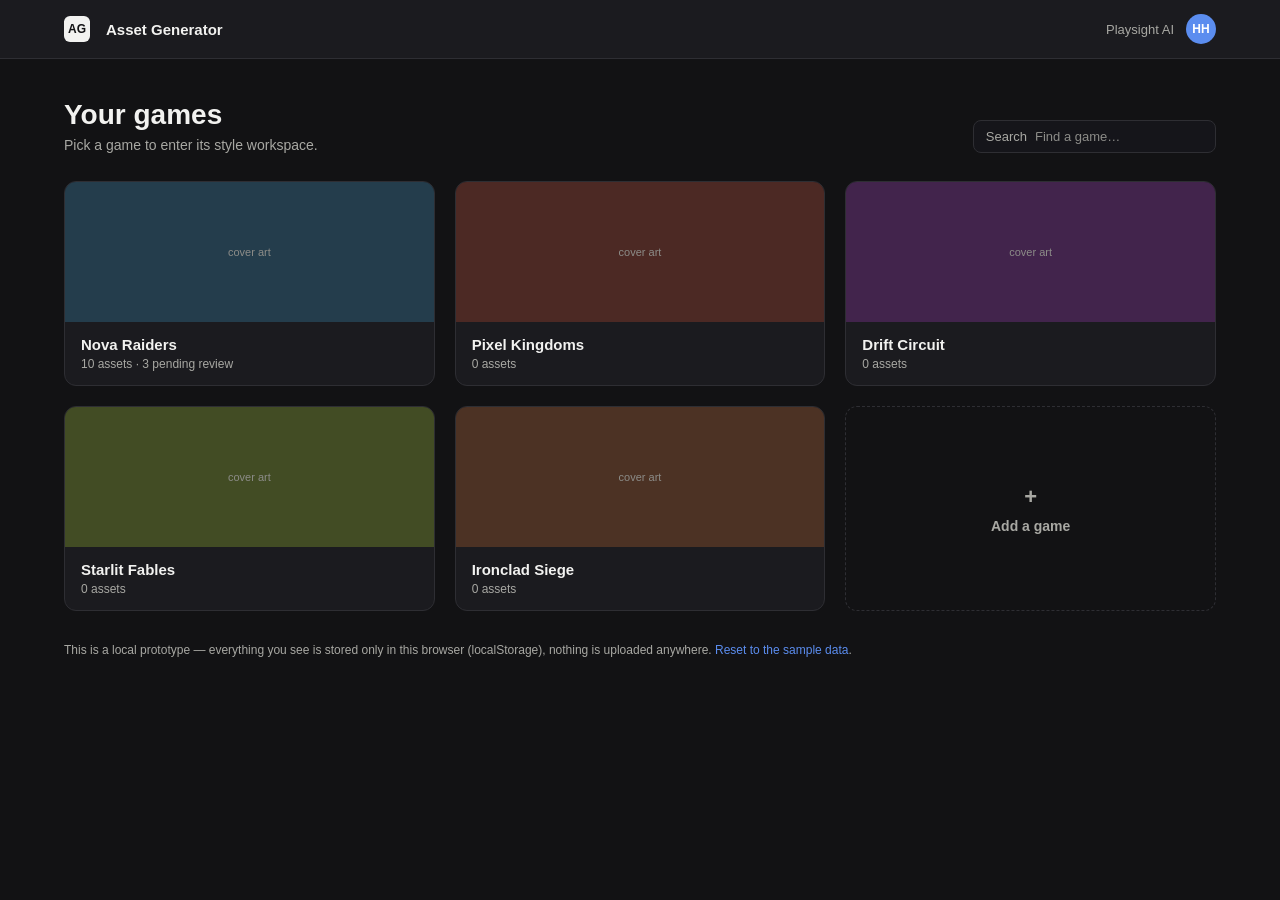
<file: assetgen-site/index.html>
<!doctype html>
<html lang="en">
<head>
<meta charset="utf-8">
<meta name="viewport" content="width=device-width, initial-scale=1">
<title>Asset Generator — Your games</title>
<link rel="stylesheet" href="styles.css">
</head>
<body>
<header class="header">
  <div class="header-inner">
    <span class="brand-mark" aria-hidden="true">AG</span>
    <span style="font-weight:700;font-size:15px;">Asset Generator</span>
    <div class="header-right">
      <span class="org">Playsight AI</span>
      <span class="avatar" title="You (local test user)">HH</span>
    </div>
  </div>
</header>

<main class="container" style="padding-top:40px;padding-bottom:80px;">
  <div style="display:flex;align-items:flex-end;justify-content:space-between;gap:24px;flex-wrap:wrap;margin-bottom:28px;">
    <div>
      <h1 style="margin:0 0 6px;font-size:28px;">Your games</h1>
      <p class="muted" style="margin:0;font-size:14px;">Pick a game to enter its style workspace.</p>
    </div>
    <label class="flex-row gap-8" style="background:#15151a;border:1px solid var(--border);border-radius:8px;padding:8px 12px;min-width:240px;">
      <span class="muted" style="font-size:13px;">Search</span>
      <input type="search" id="gameSearch" placeholder="Find a game…" aria-label="Search games" style="border:none;outline:none;flex:1;font-size:13px;background:transparent;padding:0;">
    </label>
  </div>

  <div id="gameGrid" style="display:grid;grid-template-columns:repeat(3,minmax(0,1fr));gap:20px;"></div>

  <p class="muted" style="margin-top:32px;font-size:12px;">
    This is a local prototype — everything you see is stored only in this browser (localStorage), nothing is uploaded anywhere.
    <a href="#" id="resetLink" style="color:var(--accent);">Reset to the sample data</a>.
  </p>
</main>

<script src="app.js"></script>
<script>
  const data = loadData();
  const grid = document.getElementById('gameGrid');
  const searchInput = document.getElementById('gameSearch');

  function cardHTML(slug, game) {
    const pending = game.review.filter((r) => r.status === 'pending').length;
    return `
      <a href="library.html?game=${slug}" class="card" aria-label="Open ${game.name} workspace" data-name="${game.name.toLowerCase()}">
        <div class="thumb" style="background:${colorFor(slug)}">cover art</div>
        <div class="card-body">
          <div class="card-title">${game.name}</div>
          <div class="card-meta">${game.library.length} asset${game.library.length === 1 ? '' : 's'}${pending ? ` · ${pending} pending review` : ''}</div>
        </div>
      </a>`;
  }

  function render() {
    const entries = Object.entries(data.games);
    grid.innerHTML = entries.map(([slug, game]) => cardHTML(slug, game)).join('')
      + `<button type="button" class="card add-card" id="addGameBtn"><span class="plus" aria-hidden="true">+</span>Add a game</button>`;
    document.getElementById('addGameBtn').addEventListener('click', () => {
      const name = prompt('Name this game:');
      if (!name || !name.trim()) return;
      const slug = slugify(name);
      if (!data.games[slug]) {
        data.games[slug] = { name: name.trim(), library: [], review: [] };
        saveData(data);
      }
      render();
    });
    filter();
  }

  function filter() {
    const q = searchInput.value.trim().toLowerCase();
    grid.querySelectorAll('.card[data-name]').forEach((card) => {
      card.classList.toggle('hidden', !card.dataset.name.includes(q));
    });
  }

  searchInput.addEventListener('input', filter);
  document.getElementById('resetLink').addEventListener('click', (e) => {
    e.preventDefault();
    if (confirm('Reset all local data back to the sample games? This clears anything you generated or approved here.')) resetData();
  });

  render();
</script>
</body>
</html>
</file>
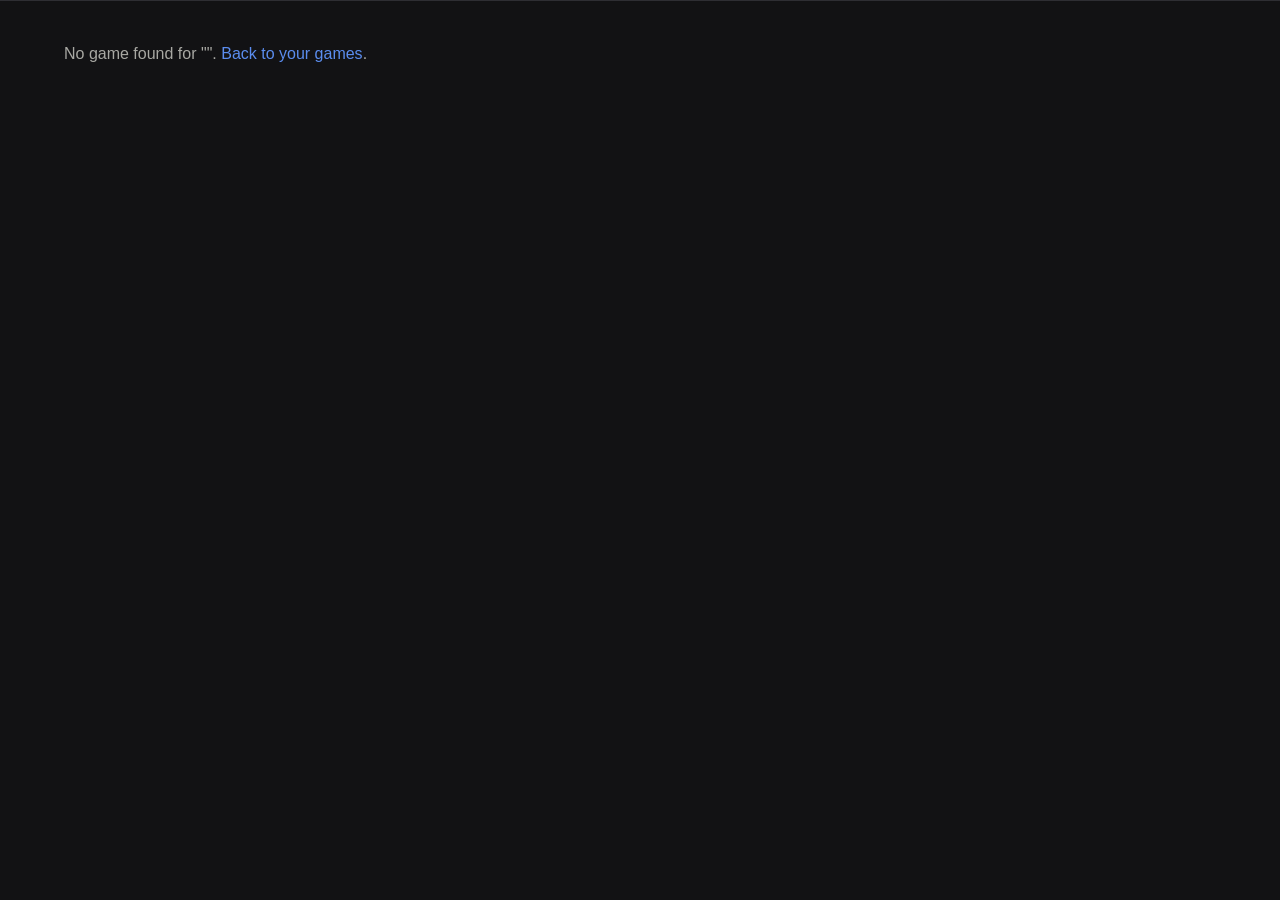
<file: assetgen-site/generate.html>
<!doctype html>
<html lang="en">
<head>
<meta charset="utf-8">
<meta name="viewport" content="width=device-width, initial-scale=1">
<title>Generate — Asset Generator</title>
<link rel="stylesheet" href="styles.css">
</head>
<body>
<header class="header" id="app-header"></header>

<main class="container" style="padding-top:28px;padding-bottom:80px;" id="main">
  <p class="muted">Loading…</p>
</main>

<script src="app.js"></script>
<script>
  const data = loadData();
  const slug = getParam('game');
  const game = data.games[slug];
  const main = document.getElementById('main');
  const mode = getParam('mode') === 'upload' ? 'upload' : 'describe';

  if (!game) {
    main.innerHTML = `<p class="muted">No game found for "${slug || ''}". <a href="index.html" style="color:var(--accent);">Back to your games</a>.</p>`;
  } else {
    renderHeader(data, slug, 'generate');

    const refs = game.library.slice(0, 4);
    const refsHTML = refs.length
      ? `<div style="display:grid;grid-template-columns:repeat(4,1fr);gap:6px;">${refs.map((a) => `<div class="thumb" style="height:48px;border-radius:6px;background:${colorFor(a.id)}"></div>`).join('')}</div>
         <p class="muted" style="margin:6px 0 0;font-size:11px;">Auto-selected from the ${game.name} library.</p>`
      : `<p class="muted" style="margin:0;font-size:11px;">No approved assets yet — results will be less consistent until the library has some.</p>`;

    main.innerHTML = `
      <h1 style="margin:0 0 16px;font-size:22px;">Generate</h1>
      <div class="flex-row gap-8" style="margin-bottom:20px;">
        <a href="generate.html?game=${slug}&mode=describe" class="mode ${mode === 'describe' ? 'active' : ''}">Describe it</a>
        <a href="generate.html?game=${slug}&mode=upload" class="mode ${mode === 'upload' ? 'active' : ''}">From a screenshot</a>
      </div>
      <div style="display:flex;gap:24px;flex-wrap:wrap;">
        <div class="card" id="composer" style="flex:0 0 340px;padding:20px;display:flex;flex-direction:column;gap:16px;height:fit-content;"></div>
        <div style="flex:1 1 560px;min-width:0;" id="results"></div>
      </div>
    `;

    const composer = document.getElementById('composer');
    const results = document.getElementById('results');
    results.innerHTML = `<p class="muted" style="font-size:13px;">Nothing generated yet this session.</p>`;

    function addPendingToReview(type, subjectLabel, source) {
      const variant = nextVariant(game, type, slugify(subjectLabel));
      const item = revItem(type, subjectLabel, variant, source, 'Hadar', 0, 'pending');
      game.review.push(item);
      saveData(data);
      renderHeader(data, slug, 'generate');
      return item;
    }

    function resultCardHTML(key, label) {
      return `
        <div class="card" data-key="${key}">
          <div class="thumb" style="height:150px;background:${colorFor(key)}"></div>
          <div class="card-body" style="padding:10px 12px;display:flex;flex-direction:column;gap:8px;">
            <div class="flex-row gap-8">
              <button type="button" class="btn btn-primary submit-btn" style="flex:1;">Submit for review</button>
              <button type="button" class="btn btn-secondary discard-btn">Discard</button>
            </div>
            <p class="muted" style="margin:0;font-size:10px;" class="status-line">Needs approval to join the library${label ? ` · ${label}` : ''}</p>
          </div>
        </div>`;
    }

    function wireResultCard(card, { type, subjectLabel, source }) {
      const statusLine = card.querySelector('p');
      card.querySelector('.submit-btn').addEventListener('click', () => {
        const item = addPendingToReview(type, subjectLabel, source);
        statusLine.textContent = `Submitted · will save as ${filenameFor(slug, item)}`;
        card.querySelectorAll('button').forEach((b) => { b.disabled = true; });
      });
      card.querySelector('.discard-btn').addEventListener('click', () => card.remove());
    }

    if (mode === 'describe') {
      composer.innerHTML = `
        <div>
          <label class="field" for="prompt">Describe the asset you need</label>
          <textarea id="prompt" rows="4">A glowing energy-shield power-up icon, hexagonal, matches the sci-fi HUD style</textarea>
        </div>
        <div>
          <label class="field" for="type">Asset type</label>
          <select id="type"><option>Sprite</option><option>Texture</option><option>Concept art</option></select>
        </div>
        <div>
          <label class="field" for="count">Variations</label>
          <select id="count"><option>2</option><option selected>4</option><option>6</option></select>
        </div>
        <div>
          <div class="flex-row" style="justify-content:space-between;margin-bottom:8px;">
            <span class="field" style="margin:0;">Style references</span>
            <a href="library.html?game=${slug}" style="font-size:12px;font-weight:600;color:var(--accent);">Adjust →</a>
          </div>
          ${refsHTML}
        </div>
        <button type="button" class="btn btn-primary" id="generateBtn">Generate</button>
        <p class="muted" style="margin:0;font-size:10px;text-align:center;">Generation powered by Scenario</p>
      `;

      document.getElementById('generateBtn').addEventListener('click', () => {
        const promptText = document.getElementById('prompt').value.trim() || 'Untitled asset';
        const type = document.getElementById('type').value;
        const count = Number(document.getElementById('count').value);
        const btn = document.getElementById('generateBtn');
        btn.disabled = true;
        results.innerHTML = `<p class="muted" style="font-size:13px;">Generating ${count} variation${count === 1 ? '' : 's'} with Scenario…</p>`;

        setTimeout(() => {
          btn.disabled = false;
          const subjectLabel = promptText.split(/[,.]/)[0].slice(0, 40);
          results.innerHTML = `
            <p class="muted" style="margin:0 0 14px;font-size:13px;">${count} variation${count === 1 ? '' : 's'} generated just now</p>
            <div style="display:grid;grid-template-columns:repeat(2,minmax(0,1fr));gap:16px;" id="resultGrid"></div>
          `;
          const grid = document.getElementById('resultGrid');
          for (let i = 0; i < count; i++) {
            const key = promptText + '|' + i;
            grid.insertAdjacentHTML('beforeend', resultCardHTML(key, type));
            wireResultCard(grid.lastElementChild, { type, subjectLabel, source: { kind: 'prompt', text: promptText } });
          }
        }, 900);
      });
    } else {
      composer.innerHTML = `
        <div>
          <label class="field">Screenshot</label>
          <p class="path" style="margin-bottom:6px;">/${slug}/uploads/</p>
          <input type="file" id="screenshotInput" accept="image/*" aria-label="Upload a screenshot">
        </div>
        <div id="detectionFields"></div>
      `;
      results.innerHTML = `<p class="muted" style="font-size:13px;">Upload a screenshot to detect assets in it.</p>`;

      document.getElementById('screenshotInput').addEventListener('change', (e) => {
        const file = e.target.files[0];
        if (!file) return;
        const reader = new FileReader();
        reader.onload = () => {
          const dataUrl = reader.result;
          const boxes = [
            { id: 1, label: 'Health bar', color: '#5b8def', top: 10, left: 5, w: 28, h: 16 },
            { id: 2, label: 'Enemy turret', color: '#3dd9a4', top: 34, left: 58, w: 24, h: 34 },
            { id: 3, label: 'Background tile', color: '#c792ea', top: 66, left: 8, w: 30, h: 22 },
          ];

          document.getElementById('detectionFields').innerHTML = `
            <div>
              <label class="field">Detected assets (${boxes.length})</label>
              <div style="display:flex;flex-direction:column;gap:8px;" id="detectRows">
                ${boxes.map((b) => `
                  <div class="detect-row" data-id="${b.id}">
                    <input type="checkbox" checked aria-label="Include ${b.label}">
                    <span style="width:18px;height:18px;border-radius:50%;background:${b.color};color:#121214;font-size:10px;font-weight:700;display:flex;align-items:center;justify-content:center;flex:0 0 auto;">${b.id}</span>
                    <input type="text" value="${b.label}" aria-label="Label for asset ${b.id}" style="flex:1;font-size:12px;">
                  </div>`).join('')}
              </div>
              <p class="muted" style="margin:8px 0 0;font-size:11px;">Uncheck anything that isn't a reusable asset.</p>
            </div>
            <div>
              <label class="field">Variations per asset</label>
              <select id="uploadCount"><option>2</option><option selected>4</option><option>6</option></select>
            </div>
            <p class="muted" style="margin:0;font-size:12px;">Restyled to match <strong style="color:var(--text);">${game.name}</strong>.</p>
            <button type="button" class="btn btn-primary" id="uploadGenerateBtn">Generate styled versions</button>
            <p class="muted" style="margin:0;font-size:10px;text-align:center;">Generation powered by Scenario</p>
          `;

          results.innerHTML = `
            <p class="muted" style="margin:0 0 10px;font-size:13px;">Detected in ${file.name}</p>
            <div class="thumb" style="height:280px;border-radius:12px;position:relative;background-image:url(${dataUrl});background-size:cover;background-position:center;" id="screenshotPreview">
              ${boxes.map((b) => `
                <div style="position:absolute;top:${b.top}%;left:${b.left}%;width:${b.w}%;height:${b.h}%;border:2px solid ${b.color};border-radius:4px;">
                  <span class="pin" style="background:${b.color};">${b.id}</span>
                </div>`).join('')}
            </div>
            <div id="uploadResultGrid" style="margin-top:20px;"></div>
          `;

          document.getElementById('uploadGenerateBtn').addEventListener('click', () => {
            const count = Number(document.getElementById('uploadCount').value);
            const rows = Array.from(document.querySelectorAll('#detectRows .detect-row'))
              .filter((row) => row.querySelector('input[type="checkbox"]').checked)
              .map((row) => row.querySelector('input[type="text"]').value.trim() || 'Untitled asset');

            if (rows.length === 0) {
              alert('Check at least one detected asset to generate from.');
              return;
            }

            const btn = document.getElementById('uploadGenerateBtn');
            btn.disabled = true;
            const grid = document.getElementById('uploadResultGrid');
            grid.innerHTML = `<p class="muted" style="font-size:13px;">Generating styled versions with Scenario…</p>`;

            setTimeout(() => {
              btn.disabled = false;
              grid.innerHTML = rows.map((label) => `
                <div style="margin-bottom:20px;">
                  <p class="muted" style="margin:0 0 14px;font-size:13px;">Styled versions — ${label}</p>
                  <div style="display:grid;grid-template-columns:repeat(2,minmax(0,1fr));gap:16px;" class="row-grid" data-label="${label}"></div>
                </div>
              `).join('');
              rows.forEach((label) => {
                const rowGrid = grid.querySelector(`.row-grid[data-label="${CSS.escape(label)}"]`);
                for (let i = 0; i < count; i++) {
                  const key = label + '|' + i;
                  rowGrid.insertAdjacentHTML('beforeend', resultCardHTML(key, null));
                  wireResultCard(rowGrid.lastElementChild, {
                    type: 'Sprite',
                    subjectLabel: label,
                    source: { kind: 'screenshot', screenshotName: file.name, dataUrl },
                  });
                }
              });
            }, 900);
          });
        };
        reader.readAsDataURL(file);
      });
    }
  }
</script>
</body>
</html>
</file>
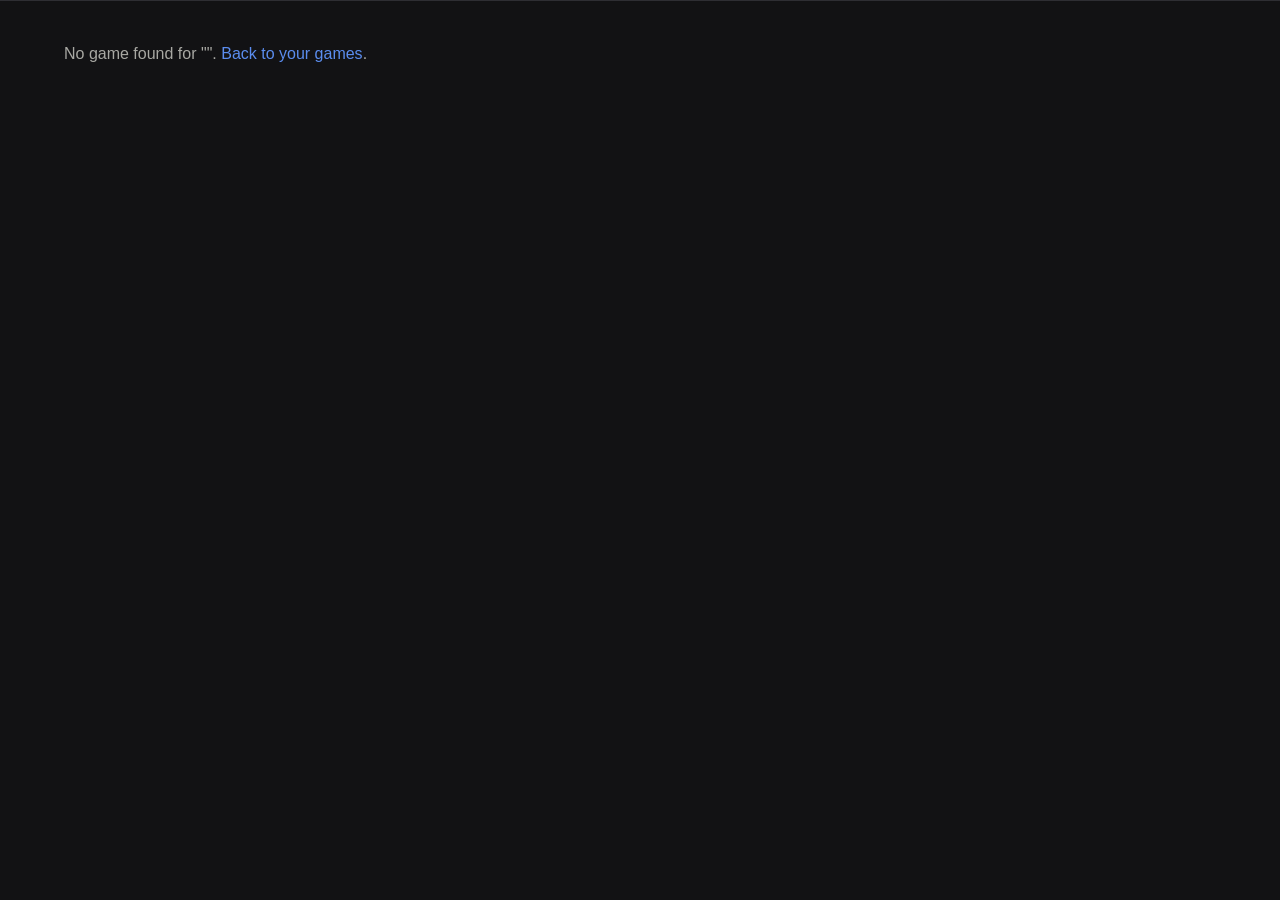
<file: assetgen-site/library.html>
<!doctype html>
<html lang="en">
<head>
<meta charset="utf-8">
<meta name="viewport" content="width=device-width, initial-scale=1">
<title>Library — Asset Generator</title>
<link rel="stylesheet" href="styles.css">
</head>
<body>
<header class="header" id="app-header"></header>

<main class="container" style="padding-top:28px;padding-bottom:80px;" id="main">
  <p class="muted">Loading…</p>
</main>

<script src="app.js"></script>
<script>
  const data = loadData();
  const slug = getParam('game');
  const game = data.games[slug];
  const main = document.getElementById('main');

  if (!game) {
    main.innerHTML = `<p class="muted">No game found for "${slug || ''}". <a href="index.html" style="color:var(--accent);">Back to your games</a>.</p>`;
  } else {
    renderHeader(data, slug, 'library');
    let activeType = 'All';

    function assetCard(a) {
      return `
        <div class="card">
          <div class="thumb" style="height:110px;background:${colorFor(a.id)}">${typeCode(a.type)}</div>
          <div class="card-body" style="padding:8px 10px;">
            <div style="font-size:12px;font-weight:600;word-break:break-all;">${filenameFor(slug, a)}</div>
            <div style="font-size:11px;" class="muted">${a.type}</div>
          </div>
        </div>`;
    }

    const types = ['All', 'Sprite', 'Texture', 'Concept art'];

    main.innerHTML = `
      <div style="display:flex;align-items:center;justify-content:space-between;gap:16px;flex-wrap:wrap;margin-bottom:20px;">
        <div>
          <h1 style="margin:0 0 4px;font-size:22px;">Library</h1>
          <p class="muted" id="libraryCount" style="margin:0 0 4px;font-size:13px;">${game.library.length} asset${game.library.length === 1 ? '' : 's'}</p>
          <p class="path">/${slug}/library/</p>
        </div>
        <label class="flex-row gap-8" style="background:#15151a;border:1px solid var(--border);border-radius:8px;padding:8px 12px;">
          <span class="muted" style="font-size:13px;">⌕</span>
          <input type="search" id="librarySearch" placeholder="Search assets…" aria-label="Search library" style="border:none;outline:none;font-size:13px;background:transparent;padding:0;">
        </label>
      </div>
      <div class="flex-row gap-8" style="margin-bottom:20px;flex-wrap:wrap;" id="typeChips">
        ${types.map((t) => `<button type="button" class="chip ${t === activeType ? 'active' : ''}" data-type="${t}">${t}</button>`).join('')}
      </div>
      <div id="assetGrid"></div>
    `;

    const assetGrid = document.getElementById('assetGrid');
    const searchInput = document.getElementById('librarySearch');

    function renderGrid() {
      const q = searchInput.value.trim().toLowerCase();
      const filtered = game.library.filter((a) =>
        (activeType === 'All' || a.type === activeType) &&
        (!q || filenameFor(slug, a).toLowerCase().includes(q))
      );

      if (game.library.length === 0) {
        assetGrid.innerHTML = emptyStateHTML(
          'Good things are on the way',
          `${game.name}'s library is empty. Generate your first asset from a description, or upload a screenshot to pull a style from it.`,
          `generate.html?game=${slug}`,
          'Generate an asset'
        );
      } else if (filtered.length === 0) {
        assetGrid.innerHTML = `<p class="muted" style="padding:40px 0;text-align:center;">No assets match that filter.</p>`;
      } else {
        assetGrid.innerHTML = `<div style="display:grid;grid-template-columns:repeat(5,minmax(0,1fr));gap:16px;">${filtered.map(assetCard).join('')}</div>`;
      }
    }

    searchInput.addEventListener('input', renderGrid);
    document.querySelectorAll('#typeChips .chip').forEach((chip) => {
      chip.addEventListener('click', () => {
        activeType = chip.dataset.type;
        document.querySelectorAll('#typeChips .chip').forEach((c) => c.classList.toggle('active', c === chip));
        renderGrid();
      });
    });

    renderGrid();
  }
</script>
</body>
</html>
</file>
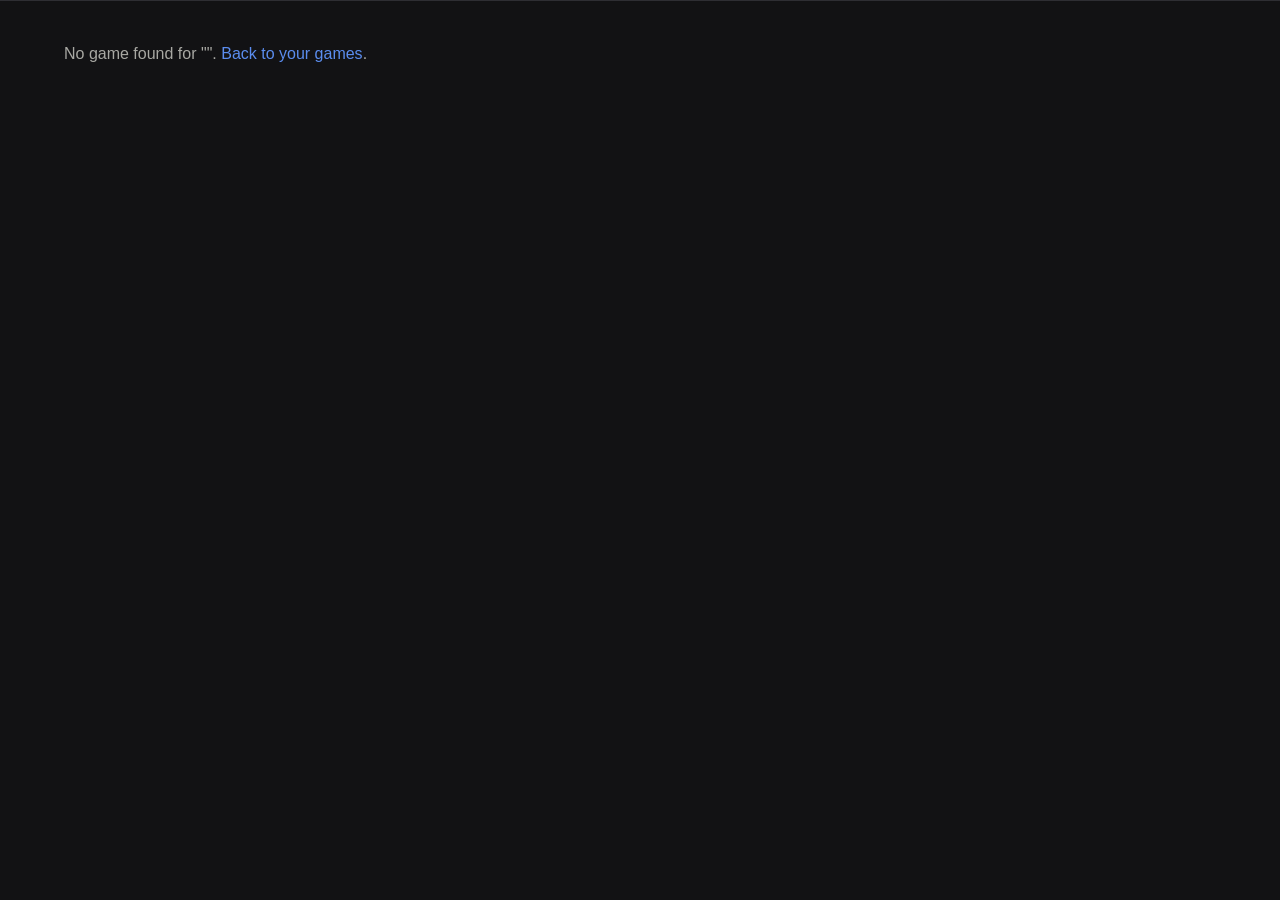
<file: assetgen-site/review.html>
<!doctype html>
<html lang="en">
<head>
<meta charset="utf-8">
<meta name="viewport" content="width=device-width, initial-scale=1">
<title>Review — Asset Generator</title>
<link rel="stylesheet" href="styles.css">
</head>
<body>
<header class="header" id="app-header"></header>

<main class="container" style="padding-top:28px;padding-bottom:80px;" id="main">
  <p class="muted">Loading…</p>
</main>

<script src="app.js"></script>
<script>
  const data = loadData();
  const slug = getParam('game');
  const game = data.games[slug];
  const main = document.getElementById('main');

  if (!game) {
    main.innerHTML = `<p class="muted">No game found for "${slug || ''}". <a href="index.html" style="color:var(--accent);">Back to your games</a>.</p>`;
  } else {
    renderHeader(data, slug, 'review');
    let activeStatus = 'pending';

    main.innerHTML = `
      <h1 style="margin:0 0 4px;font-size:22px;">Review queue</h1>
      <p class="muted" style="margin:0 0 4px;font-size:13px;">Approving adds the asset to the ${game.name} library as a new style reference. Anyone on the team can review for now.</p>
      <p class="path" style="margin-bottom:20px;">/${slug}/review/pending/</p>
      <div class="flex-row gap-8" style="margin-bottom:20px;" id="statusChips"></div>
      <div id="reviewList"></div>
    `;

    const statusChips = document.getElementById('statusChips');
    const reviewList = document.getElementById('reviewList');

    function counts() {
      return {
        pending: game.review.filter((r) => r.status === 'pending').length,
        approved: game.review.filter((r) => r.status === 'approved').length,
        rejected: game.review.filter((r) => r.status === 'rejected').length,
      };
    }

    function renderChips() {
      const c = counts();
      statusChips.innerHTML = `
        <button type="button" class="chip ${activeStatus === 'pending' ? 'active' : ''}" data-s="pending">Pending (${c.pending})</button>
        <button type="button" class="chip ${activeStatus === 'approved' ? 'active' : ''}" data-s="approved">Approved (${c.approved})</button>
        <button type="button" class="chip ${activeStatus === 'rejected' ? 'active' : ''}" data-s="rejected">Rejected (${c.rejected})</button>
      `;
      statusChips.querySelectorAll('.chip').forEach((chip) => {
        chip.addEventListener('click', () => { activeStatus = chip.dataset.s; renderChips(); renderList(); });
      });
    }

    function sourceHTML(item) {
      if (!item.source) return '';
      if (item.source.kind === 'screenshot') {
        return `<a href="${item.source.dataUrl}" target="_blank" rel="noopener"
                  class="flex-row gap-8" style="display:inline-flex;padding:6px 8px;border:1px solid var(--border);border-radius:8px;margin-bottom:8px;">
                  <span class="placeholder-sm" aria-hidden="true"></span>
                  <span class="muted" style="font-size:11px;">Source: ${item.source.screenshotName} →</span>
                </a>`;
      }
      return `<div style="font-size:13px;font-weight:600;margin-bottom:4px;">"${item.source.text}"</div>`;
    }

    function cardHTML(item) {
      const refs = game.library.slice(0, 2);
      return `
        <div class="card" style="display:flex;gap:16px;padding:16px;flex-wrap:wrap;" data-id="${item.id}">
          <div class="thumb" style="width:140px;height:110px;border-radius:8px;flex:0 0 auto;background:${colorFor(item.id)}">${typeCode(item.type)}</div>
          <div style="flex:1 1 260px;min-width:0;">
            ${sourceHTML(item)}
            <div class="muted" style="font-size:12px;margin-bottom:8px;">Submitted by ${item.submittedBy} · ${timeAgo(item.submittedAt)} · ${item.type}</div>
            ${refs.length ? `
              <div class="flex-row gap-8" style="margin-bottom:8px;">
                <span class="muted" style="font-size:11px;">Compared to:</span>
                ${refs.map((r) => `<div class="thumb" style="width:26px;height:26px;border-radius:5px;background:${colorFor(r.id)}"></div>`).join('')}
              </div>` : ''}
            <div class="mono muted" style="font-size:11px;">${filenameFor(slug, item)}</div>
            ${item.status === 'rejected' && item.rejectReason ? `<div class="muted" style="font-size:11px;margin-top:6px;">Reason: ${item.rejectReason}</div>` : ''}
          </div>
          <div style="display:flex;flex-direction:column;gap:8px;flex:0 0 160px;">
            ${item.status === 'pending' ? `
              <button type="button" class="btn btn-primary approve-btn">Approve</button>
              <button type="button" class="btn btn-secondary reject-btn">Reject</button>
            ` : `<span class="muted" style="font-size:12px;text-transform:capitalize;">${item.status}</span>`}
          </div>
        </div>`;
    }

    function renderList() {
      const items = game.review.filter((r) => r.status === activeStatus)
        .sort((a, b) => new Date(b.submittedAt) - new Date(a.submittedAt));

      if (items.length === 0) {
        reviewList.innerHTML = activeStatus === 'pending'
          ? emptyStateHTML('Good things are on the way', 'Nothing’s waiting on review right now. Submissions from Generate will show up here.', null, null)
          : `<p class="muted" style="padding:40px 0;text-align:center;">Nothing ${activeStatus} yet.</p>`;
        return;
      }

      reviewList.innerHTML = `<div style="display:flex;flex-direction:column;gap:14px;">${items.map(cardHTML).join('')}</div>`;

      reviewList.querySelectorAll('.approve-btn').forEach((btn) => {
        btn.addEventListener('click', (e) => {
          const id = e.target.closest('[data-id]').dataset.id;
          const item = game.review.find((r) => r.id === id);
          item.status = 'approved';
          game.library.push({ id: 'lib-' + item.id, type: item.type, subjectSlug: item.subjectSlug, subjectLabel: item.subjectLabel, variant: item.variant });
          saveData(data);
          renderHeader(data, slug, 'review');
          renderChips();
          renderList();
        });
      });
      reviewList.querySelectorAll('.reject-btn').forEach((btn) => {
        btn.addEventListener('click', (e) => {
          const id = e.target.closest('[data-id]').dataset.id;
          const item = game.review.find((r) => r.id === id);
          const reason = prompt('Why are you rejecting this? (shown to whoever submitted it)') || '';
          item.status = 'rejected';
          item.rejectReason = reason.trim();
          saveData(data);
          renderHeader(data, slug, 'review');
          renderChips();
          renderList();
        });
      });
    }

    renderChips();
    renderList();
  }
</script>
</body>
</html>
</file>
<file: assetgen-site/styles.css>
:root {
  --bg: #121214;
  --surface: #1b1b1f;
  --surface-alt: #232327;
  --border: #2e2e33;
  --text: #f2f2f0;
  --muted: #a8a8a3;
  --muted-2: #6b6b68;
  --placeholder-text: #8c8c88;
  --accent: #5b8def;
  --badge: #ff6b52;
  --chip-active-bg: #f2f2f0;
  --chip-active-text: #121214;
  --overlay: rgba(0, 0, 0, 0.6);
  --shadow: 0 20px 44px rgba(0, 0, 0, 0.55);
}

* { box-sizing: border-box; }

body {
  margin: 0;
  font-family: -apple-system, BlinkMacSystemFont, 'Segoe UI', Roboto, sans-serif;
  background: var(--bg);
  color: var(--text);
}

a { text-decoration: none; color: inherit; }
button { font: inherit; }

.container { max-width: 1200px; margin: 0 auto; padding: 0 24px; }

/* Header */
.header { background: var(--surface); border-bottom: 1px solid var(--border); position: relative; }
.header-inner { max-width: 1200px; margin: 0 auto; padding: 14px 24px; display: flex; align-items: center; gap: 16px; flex-wrap: wrap; }
.brand-mark { width: 26px; height: 26px; border-radius: 6px; background: var(--text); color: var(--bg); display: flex; align-items: center; justify-content: center; font-size: 12px; font-weight: 700; flex: 0 0 auto; }
.divider { width: 1px; height: 22px; background: var(--border); }
.game-pill { display: inline-flex; align-items: center; gap: 8px; padding: 6px 10px; border: 1px solid var(--border); border-radius: 8px; font-size: 14px; font-weight: 600; background: transparent; color: var(--text); cursor: pointer; }
.game-pill .chev { font-size: 10px; color: var(--placeholder-text); }
.placeholder-sm { width: 22px; height: 22px; border-radius: 5px; background: #28282d; display: inline-block; flex: 0 0 auto; }
.tabs { display: flex; gap: 4px; margin-left: 4px; }
.tab { padding: 8px 12px; border-radius: 8px; font-size: 14px; font-weight: 600; color: var(--muted); display: inline-flex; align-items: center; }
.tab.active { color: var(--text); background: var(--surface-alt); }
.tab:hover { color: var(--text); }
.badge { display: inline-flex; align-items: center; justify-content: center; min-width: 16px; height: 16px; padding: 0 5px; border-radius: 8px; background: var(--badge); color: #fff; font-size: 10px; font-weight: 700; margin-left: 6px; }
.header-right { margin-left: auto; display: flex; align-items: center; gap: 12px; }
.org { font-size: 13px; color: var(--muted); }
.avatar { width: 30px; height: 30px; border-radius: 50%; background: var(--accent); color: #fff; display: flex; align-items: center; justify-content: center; font-size: 12px; font-weight: 600; }

/* Switcher */
.switcher-overlay { position: fixed; inset: 0; background: var(--overlay); z-index: 20; }
.switcher-panel { position: absolute; top: 56px; left: 70px; width: 300px; max-height: 420px; overflow: auto; z-index: 30; background: var(--surface); border: 1px solid var(--border); border-radius: 12px; box-shadow: var(--shadow); }
.switcher-search { padding: 10px 12px; border-bottom: 1px solid var(--border); }
.switcher-search input { width: 100%; box-sizing: border-box; border: 1px solid var(--border); border-radius: 8px; padding: 8px 10px; font-size: 13px; background: #15151a; color: var(--text); }
.switcher-list { padding: 6px; }
.switcher-footer { border-top: 1px solid var(--border); padding: 6px; }
.game-row { display: flex; align-items: center; gap: 10px; padding: 8px; border-radius: 8px; }
.game-row:hover { background: var(--surface-alt); }
.game-row.current { background: var(--surface-alt); }
.current-tag { margin-left: auto; font-size: 11px; color: var(--accent); font-weight: 700; }
.game-row.muted { color: var(--muted); }

/* Cards and placeholders */
.card { background: var(--surface); border: 1px solid var(--border); border-radius: 12px; overflow: hidden; display: block; }
.card:hover { border-color: #44444b; }
.thumb { height: 140px; display: flex; align-items: center; justify-content: center; color: var(--placeholder-text); font-size: 11px; }
.card-body { padding: 14px 16px; }
.card-title { font-weight: 600; font-size: 15px; margin-bottom: 4px; }
.card-meta { font-size: 12px; color: var(--muted); }
.add-card { border-style: dashed; display: flex; flex-direction: column; align-items: center; justify-content: center; gap: 8px; min-height: 198px; color: var(--muted); font-size: 14px; font-weight: 600; cursor: pointer; width: 100%; background: transparent; }
.add-card .plus { font-size: 22px; }

/* Buttons, chips, mode toggle */
.btn { display: inline-flex; align-items: center; justify-content: center; gap: 6px; padding: 9px 14px; border-radius: 8px; font-size: 13px; font-weight: 600; border: 1px solid transparent; cursor: pointer; }
.btn-primary { background: var(--accent); color: #fff; }
.btn-primary:disabled { opacity: .5; cursor: default; }
.btn-secondary { background: transparent; border-color: var(--border); color: var(--text); }
.chip { padding: 6px 12px; border-radius: 999px; border: 1px solid var(--border); background: var(--surface); font-size: 12px; font-weight: 600; color: var(--muted); cursor: pointer; }
.chip.active { background: var(--chip-active-bg); color: var(--chip-active-text); border-color: var(--chip-active-bg); }
.mode { padding: 8px 14px; border-radius: 999px; font-size: 13px; font-weight: 600; border: 1px solid var(--border); color: var(--muted); background: transparent; cursor: pointer; }
.mode.active { background: var(--chip-active-bg); color: var(--chip-active-text); border-color: var(--chip-active-bg); }

/* Forms */
label.field { display: block; font-size: 12px; font-weight: 600; color: var(--muted); margin-bottom: 6px; }
textarea, select, input[type="text"], input[type="search"] {
  font: inherit; width: 100%; box-sizing: border-box; border: 1px solid var(--border); border-radius: 8px;
  padding: 10px; background: #15151a; color: var(--text);
}
input::placeholder, textarea::placeholder { color: var(--placeholder-text); }

/* Path breadcrumb */
.path { margin: 0; font-size: 11px; color: var(--muted-2); font-family: ui-monospace, SFMono-Regular, Menlo, monospace; }

/* Empty state */
.empty-state { display: flex; flex-direction: column; align-items: center; justify-content: center; text-align: center; gap: 14px; padding: 90px 24px; }
.empty-icon { width: 56px; height: 56px; border-radius: 50%; background: var(--surface); border: 1px solid var(--border); display: flex; align-items: center; justify-content: center; font-size: 22px; color: var(--accent); }

/* Detect rows (screenshot mode) */
.detect-row { display: flex; align-items: center; gap: 10px; padding: 8px; border: 1px solid var(--border); border-radius: 8px; }
.detect-row input[type="text"] { width: 100%; }
.pin { position: absolute; display: flex; align-items: center; justify-content: center; width: 20px; height: 20px; border-radius: 50%; color: var(--bg); font-size: 11px; font-weight: 700; top: -10px; left: -10px; }

/* Utility */
.muted { color: var(--muted); }
.mono { font-family: ui-monospace, SFMono-Regular, Menlo, monospace; }
.flex-row { display: flex; align-items: center; }
.gap-8 { gap: 8px; }
.hidden { display: none !important; }
</file>
